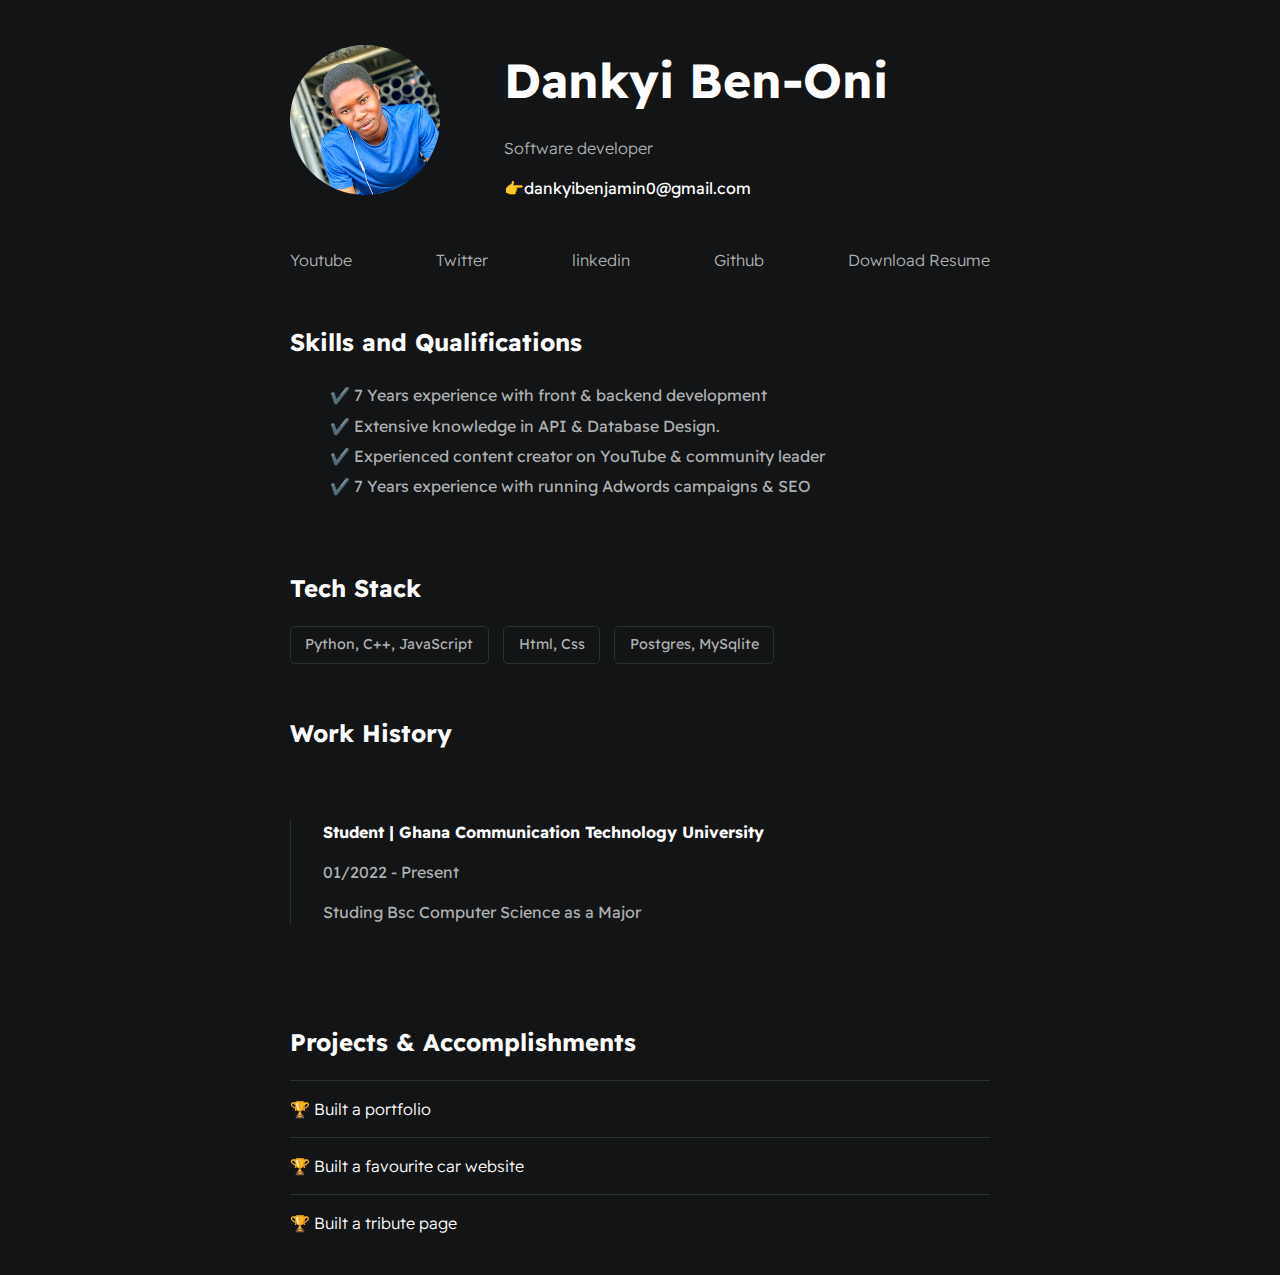
<file: index.html>
<!DOCTYPE html>
<html lang="en">
<head>
    <meta charset="UTF-8">
    <meta http-equiv="X-UA-Compatible" content="IE=edge">
    <meta name="viewport" content="width=device-width, initial-scale=1.0">
    <link rel="stylesheet" type="text/css" media="screen" href="styles/main.css">
    <title>Dankyi Ben-Oni</title>
</head>
<body>
    <div id="container--main">

        <section id="wrapper--hero" class="section--page">
            <img id="profile-pic" src="assets/images/IMG_0466.jpg" alt="" sizes="30pxn">
            <div>
                <h1 id="username">Dankyi Ben-Oni</h1>
                <p id="bio">Software developer</p>
                <p id="email">👉dankyibenjamin0@gmail.com</p>
            </div>

        </section>
        <section class="section--page">
            <div id="socials--list">
                <a href="#" target="_blank">Youtube</a>
                <a href="#" target="_blank">Twitter</a>
                <a href="#" target="_blank">linkedin</a>
                <a href="#" target="_blank">Github</a>
                <a href="assets/resume.docx" target="_blank">Download Resume</a>
            </div>

        </section>
        <section class="section--page">
            <h2>Skills and Qualifications</h2>
            <ul id="qualifications--list">
                <li>✔️ 7 Years experience with front & backend development</li>
                <li>✔️ Extensive knowledge in API & Database Design.</li>
                <li>✔️ Experienced content creator on YouTube & community leader </li>
                <li>✔️ 7 Years experience with running Adwords campaigns & SEO</li>
            </ul>

        </section>

        <section class="section--page">
            <h2>Tech Stack</h2>
            <div id="wrapper--techstack_items">
                <div class="card--techstack">
                    <span>Python, C++, JavaScript</span>
                </div>
                <div class="card--techstack">
                    <span> Html, Css</span>
                </div>
                <div class="card--techstack">
                    <span>Postgres, MySqlite </span>
                </div>
        </section>
        <section  id="work-history-wrapper" class="section--page">
            <h2>Work History</h2>
            <div class="line-break"></div>
            <div class="card--work-history">
                <strong>Student | Ghana Communication Technology University</strong>
                <p>01/2022 - Present</p>
                <p>
                    Studing Bsc Computer Science as a Major
                </p>
                <!-- Will add this when I start working -->
                <!-- <ul>

                </ul> -->

            </div>

        </section>
        <section class="section--page">
            <h2>Projects & Accomplishments</h2>
        
            <!-- <div class="card--project">
                <a href="project1.html"><span>🏆 </span>Built a Family Chat Secure Webapp with Django</a>
            </div> -->
        
            <div class="card--project">
                <a href="portfolio/index.html" target="_blank" ><span>🏆 </span>Built a portfolio</a>
            </div>
        
            <div class="card--project">
                <a href="parallax webiste/main.html" ><span>🏆 </span>Built a favourite car website</a>
            </div>
        
            <div class="card--project">
                <a href="tribute/home.html"><span>🏆 </span>Built a tribute page</a>
            </div>
        
        </section>



    </div>
    
</body>
</html>
</file>
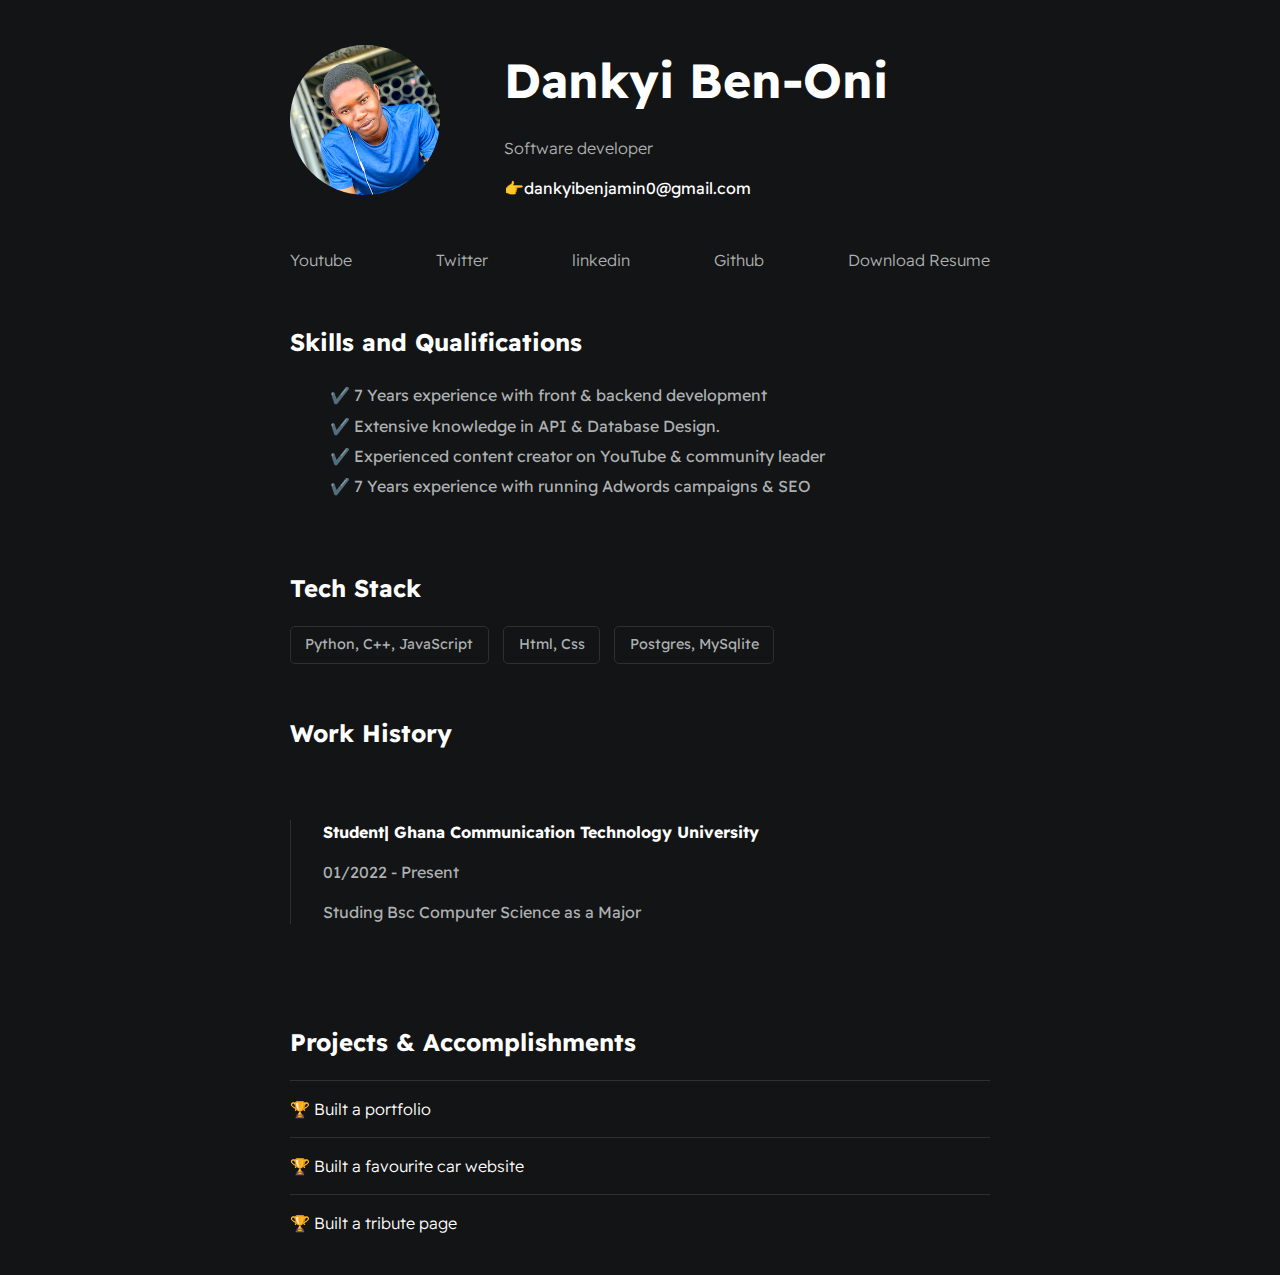
<file: main.html>
<!DOCTYPE html>
<html lang="en">
<head>
    <meta charset="UTF-8">
    <meta http-equiv="X-UA-Compatible" content="IE=edge">
    <meta name="viewport" content="width=device-width, initial-scale=1.0">
    <link rel="stylesheet" type="text/css" media="screen" href="styles/main.css">
    <title>Dankyi Ben-Oni</title>
</head>
<body>
    <div id="container--main">

        <section id="wrapper--hero" class="section--page">
            <img id="profile-pic" src="assets/images/IMG_0466.jpg" alt="" sizes="30pxn">
            <div>
                <h1 id="username">Dankyi Ben-Oni</h1>
                <p id="bio">Software developer</p>
                <p id="email">👉dankyibenjamin0@gmail.com</p>
            </div>

        </section>
        <section class="section--page">
            <div id="socials--list">
                <a href="#" target="_blank">Youtube</a>
                <a href="#" target="_blank">Twitter</a>
                <a href="#" target="_blank">linkedin</a>
                <a href="#" target="_blank">Github</a>
                <a href="assets/resume.docx" target="_blank">Download Resume</a>
            </div>

        </section>
        <section class="section--page">
            <h2>Skills and Qualifications</h2>
            <ul id="qualifications--list">
                <li>✔️ 7 Years experience with front & backend development</li>
                <li>✔️ Extensive knowledge in API & Database Design.</li>
                <li>✔️ Experienced content creator on YouTube & community leader </li>
                <li>✔️ 7 Years experience with running Adwords campaigns & SEO</li>
            </ul>

        </section>

        <section class="section--page">
            <h2>Tech Stack</h2>
            <div id="wrapper--techstack_items">
                <div class="card--techstack">
                    <span>Python, C++, JavaScript</span>
                </div>
                <div class="card--techstack">
                    <span> Html, Css</span>
                </div>
                <div class="card--techstack">
                    <span>Postgres, MySqlite </span>
                </div>
        </section>
        <section  id="work-history-wrapper" class="section--page">
            <h2>Work History</h2>
            <div class="line-break"></div>
            <div class="card--work-history">
                <strong>Student| Ghana Communication Technology University</strong>
                <p>01/2022 - Present</p>
                <p>
                    Studing Bsc Computer Science as a Major
                </p>
                <!-- Will add this when I start working -->
                <!-- <ul>

                </ul> -->

            </div>

        </section>
        <section class="section--page">
            <h2>Projects & Accomplishments</h2>
        
            <!-- <div class="card--project">
                <a href="project1.html"><span>🏆 </span>Built a Family Chat Secure Webapp with Django</a>
            </div> -->
        
            <div class="card--project">
                <a href="portfolio/main.html" target="_blank" ><span>🏆 </span>Built a portfolio</a>
            </div>
        
            <div class="card--project">
                <a href="parallax webiste/main.html" ><span>🏆 </span>Built a favourite car website</a>
            </div>
        
            <div class="card--project">
                <a href="tribute/home.html"><span>🏆 </span>Built a tribute page</a>
            </div>
        
        </section>



    </div>
    
</body>
</html>
</file>
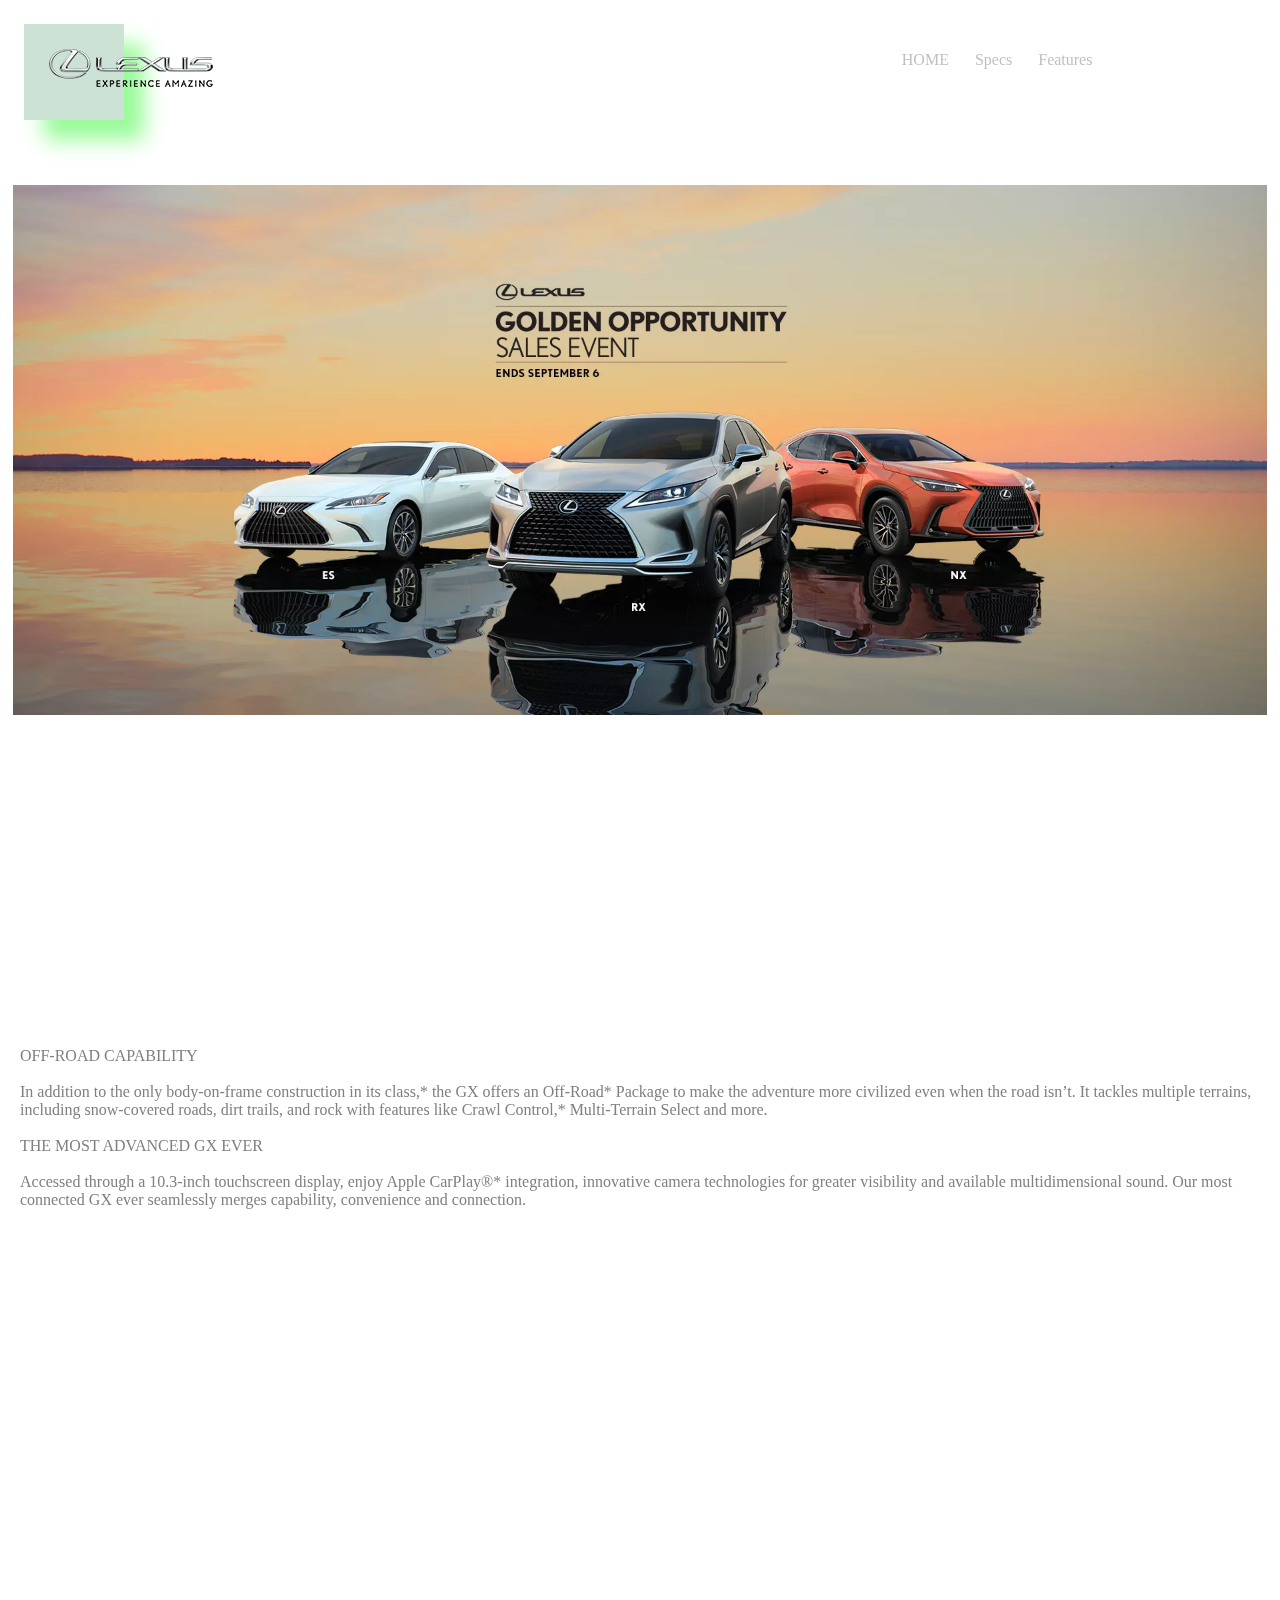
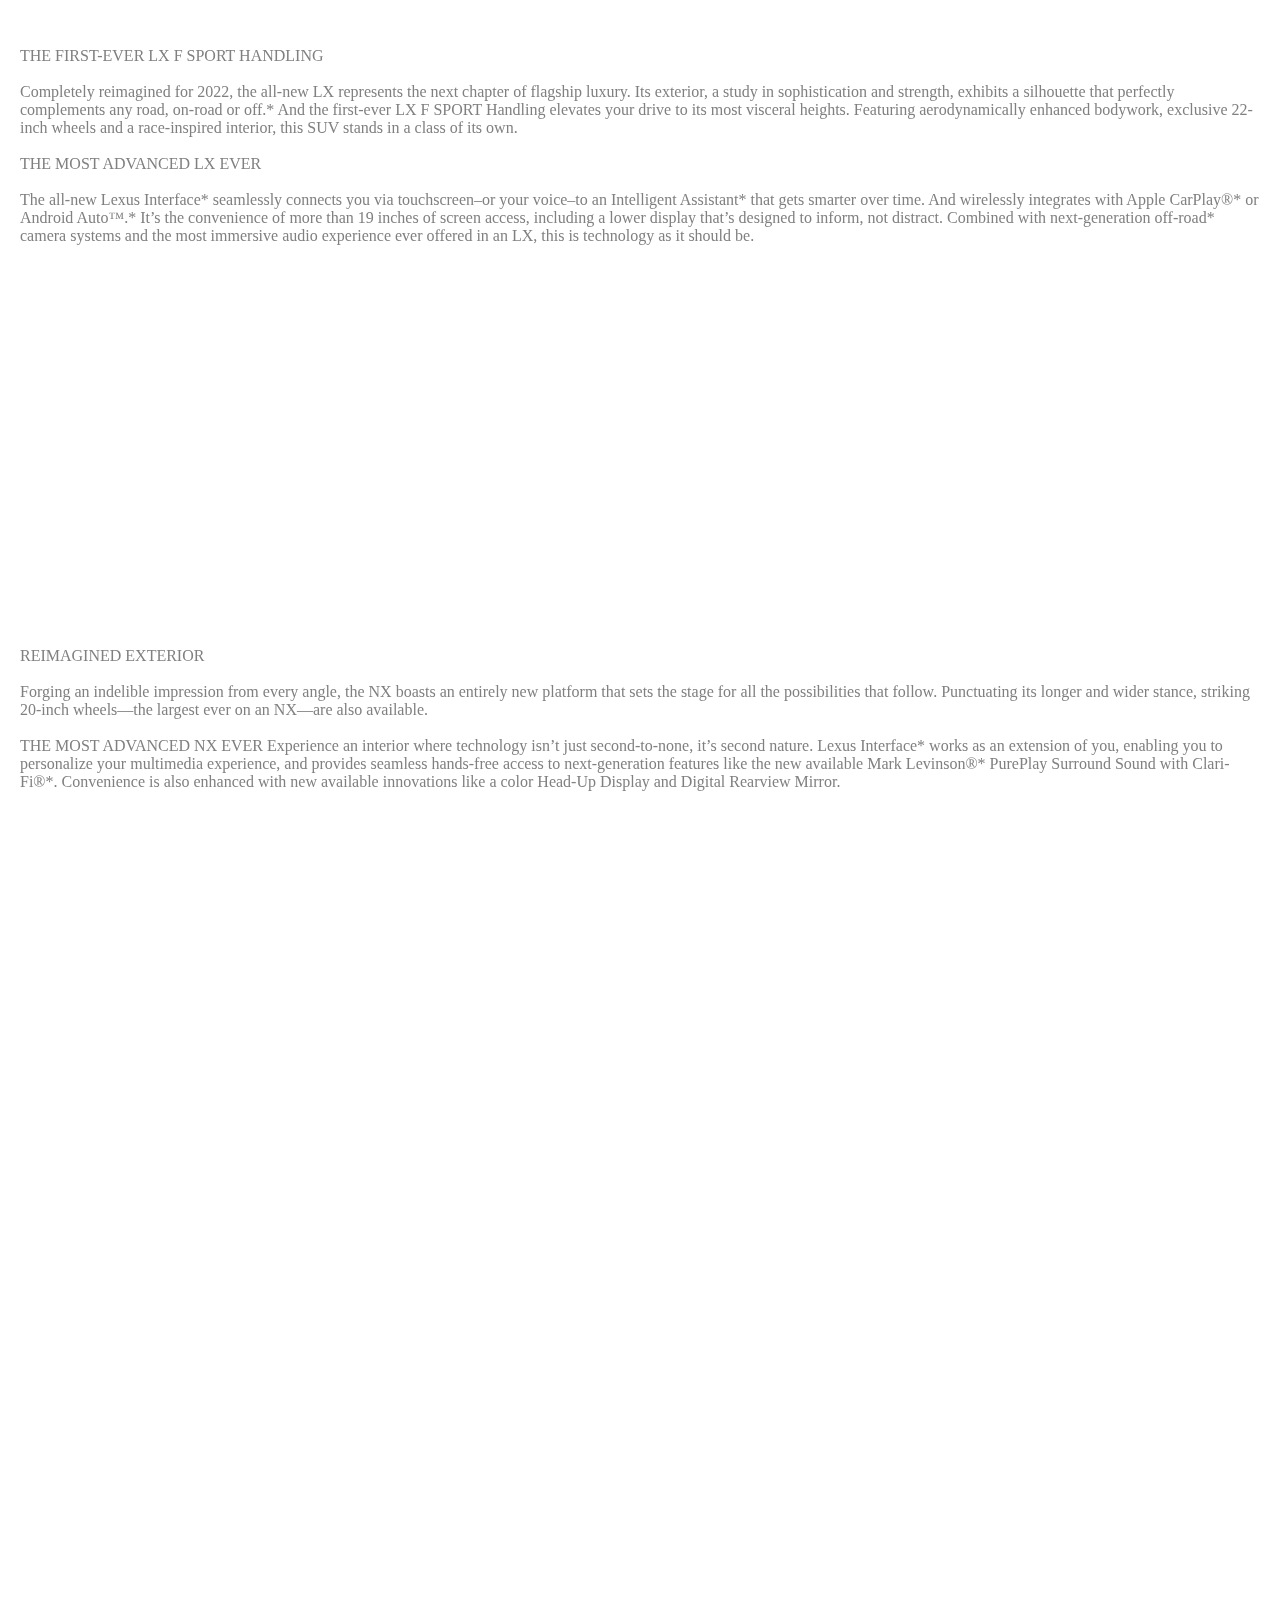
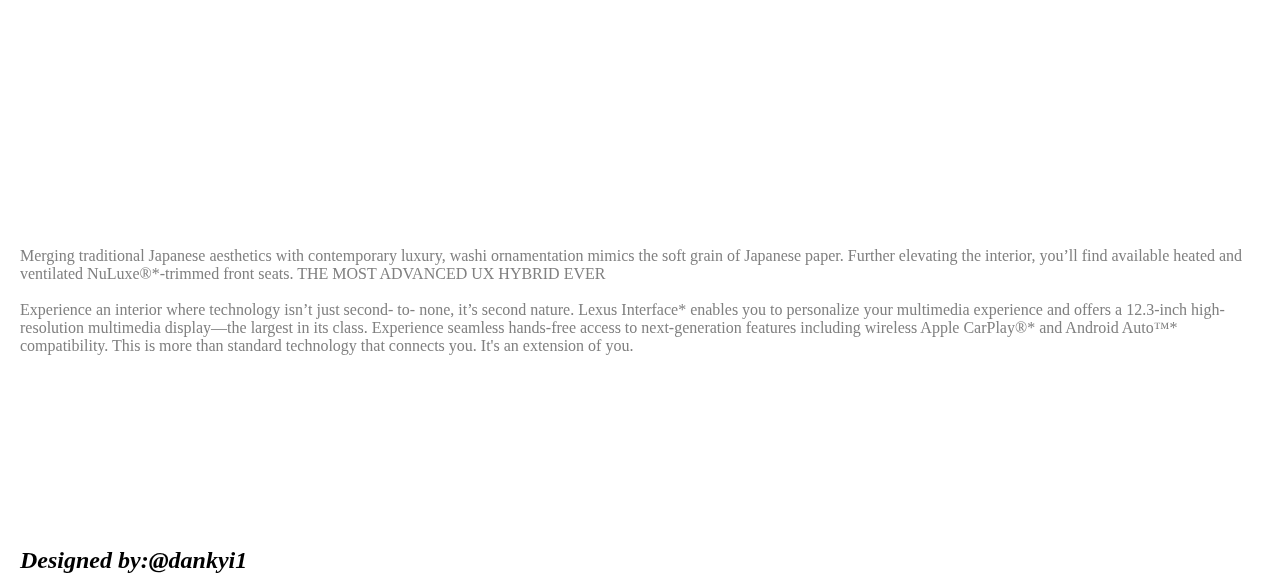
<file: parallax webiste/main.html>
<!DOCTYPE html>
<html lang="en">
<head>
    <meta charset="UTF-8">
    <meta http-equiv="X-UA-Compatible" content="IE=edge">
    <meta name="viewport" content="width=device-width, initial-scale=1.0">
    <link rel="stylesheet" href="main.css">
    <title>My Favourite car| LEXUS</title>
</head>
<body>
    <div class="navbar">
        <h1><img src="lexus.png" alt=""></h1>
       <a href="#" id="link1">HOME</a>
        <a href="#" id="link2">Specs</a>
        <a href="#" id="link3">Features</a>
    </div>
    <div class="firstpart">
    </div>
    <div class="secondpart">
        <div class="info">
            <p>
                OFF-ROAD CAPABILITY <br>

                <br> In addition to the only body-on-frame construction in its class,* the GX offers an Off-Road* Package to make the adventure more civilized even when the road isn’t. 
                It tackles multiple terrains, including snow-covered roads, dirt trails, and rock with features like Crawl Control,* 
                Multi-Terrain Select and more. <br>
                <br>THE MOST ADVANCED GX EVER <br>

               <br> Accessed through a 10.3-inch touchscreen display, enjoy Apple CarPlay®* integration, innovative camera technologies for greater visibility and available multidimensional sound. 
                Our most connected GX ever seamlessly merges capability, convenience and connection.
            </p>

        </div>
    </div>
    <div class="thirdpart">
        <div class="info">
            <p>
                THE FIRST-EVER LX F SPORT HANDLING <br>

            <br> Completely reimagined for 2022, the all-new LX represents the next chapter of 
            flagship luxury. Its exterior, a study in sophistication and strength, exhibits a silhouette that perfectly complements any road, on-road or off.* 
            And the first-ever LX F SPORT Handling elevates your drive to its most visceral heights. 
            Featuring aerodynamically enhanced bodywork, exclusive 22-inch wheels and a race-inspired interior, 
            this SUV stands in a class of its own.
            <br> 
            <br>THE MOST ADVANCED LX EVER <br>

            <br> The all-new Lexus Interface* seamlessly connects you via touchscreen–or 
            your voice–to an Intelligent Assistant* that gets smarter over time. And wirelessly integrates with Apple CarPlay®* or Android Auto™.* 
            It’s the convenience of more than 19 inches of screen access, including a lower display that’s designed to inform, not distract. 
            Combined with next-generation off-road* camera systems and the most 
            immersive audio experience ever offered in an LX, 
            this is technology as it should be.
            </p>

        </div>
    </div>
    <div class="fourthpart">
        <div class="info">
            <p>
                REIMAGINED EXTERIOR <br>

               <br> Forging an indelible impression from every angle, the NX boasts an entirely new platform that sets the stage for all the possibilities that follow. 
                Punctuating its longer and wider stance, striking 20-inch wheels—the largest ever on an NX—are also available. <br>
                <br>THE MOST ADVANCED NX EVER

                Experience an interior where technology isn’t just second-to-none, it’s second nature. 
                Lexus Interface* works as an extension of you, enabling you to personalize your multimedia experience, and provides seamless hands-free access to next-generation features like the new available Mark Levinson®* PurePlay Surround Sound with Clari-Fi®*. 
                Convenience is also enhanced with new available innovations like a color Head-Up Display and Digital Rearview Mirror.
            </p>

        </div>
    </div>
    <div class="fithpart">
    </div>
    <div class="fithpart">
        <div class="info">
            <p>Merging traditional Japanese aesthetics with contemporary luxury, washi ornamentation mimics the soft grain of Japanese paper. Further elevating the interior, you’ll find available heated and 
            ventilated NuLuxe®*-trimmed front seats.
            THE MOST ADVANCED UX HYBRID EVER <br>

        <br> Experience an interior where technology isn’t just second- to- none, it’s second nature. 
        Lexus Interface* enables you to personalize your multimedia experience and offers a 12.3-inch high-resolution multimedia display—the largest in its class. Experience seamless hands-free access to next-generation features including wireless Apple CarPlay®* and Android Auto™* compatibility. This is more than standard technology that connects you. 
        It's an extension of you.</p>
        <br>
        <br>
       
        <h2 class="remarks"> <a href="portfolio/main.html">Designed by:@dankyi1</a></h2>

        </div>
        
        
        
    </div>
    
    
    
</body>
</html>
</file>
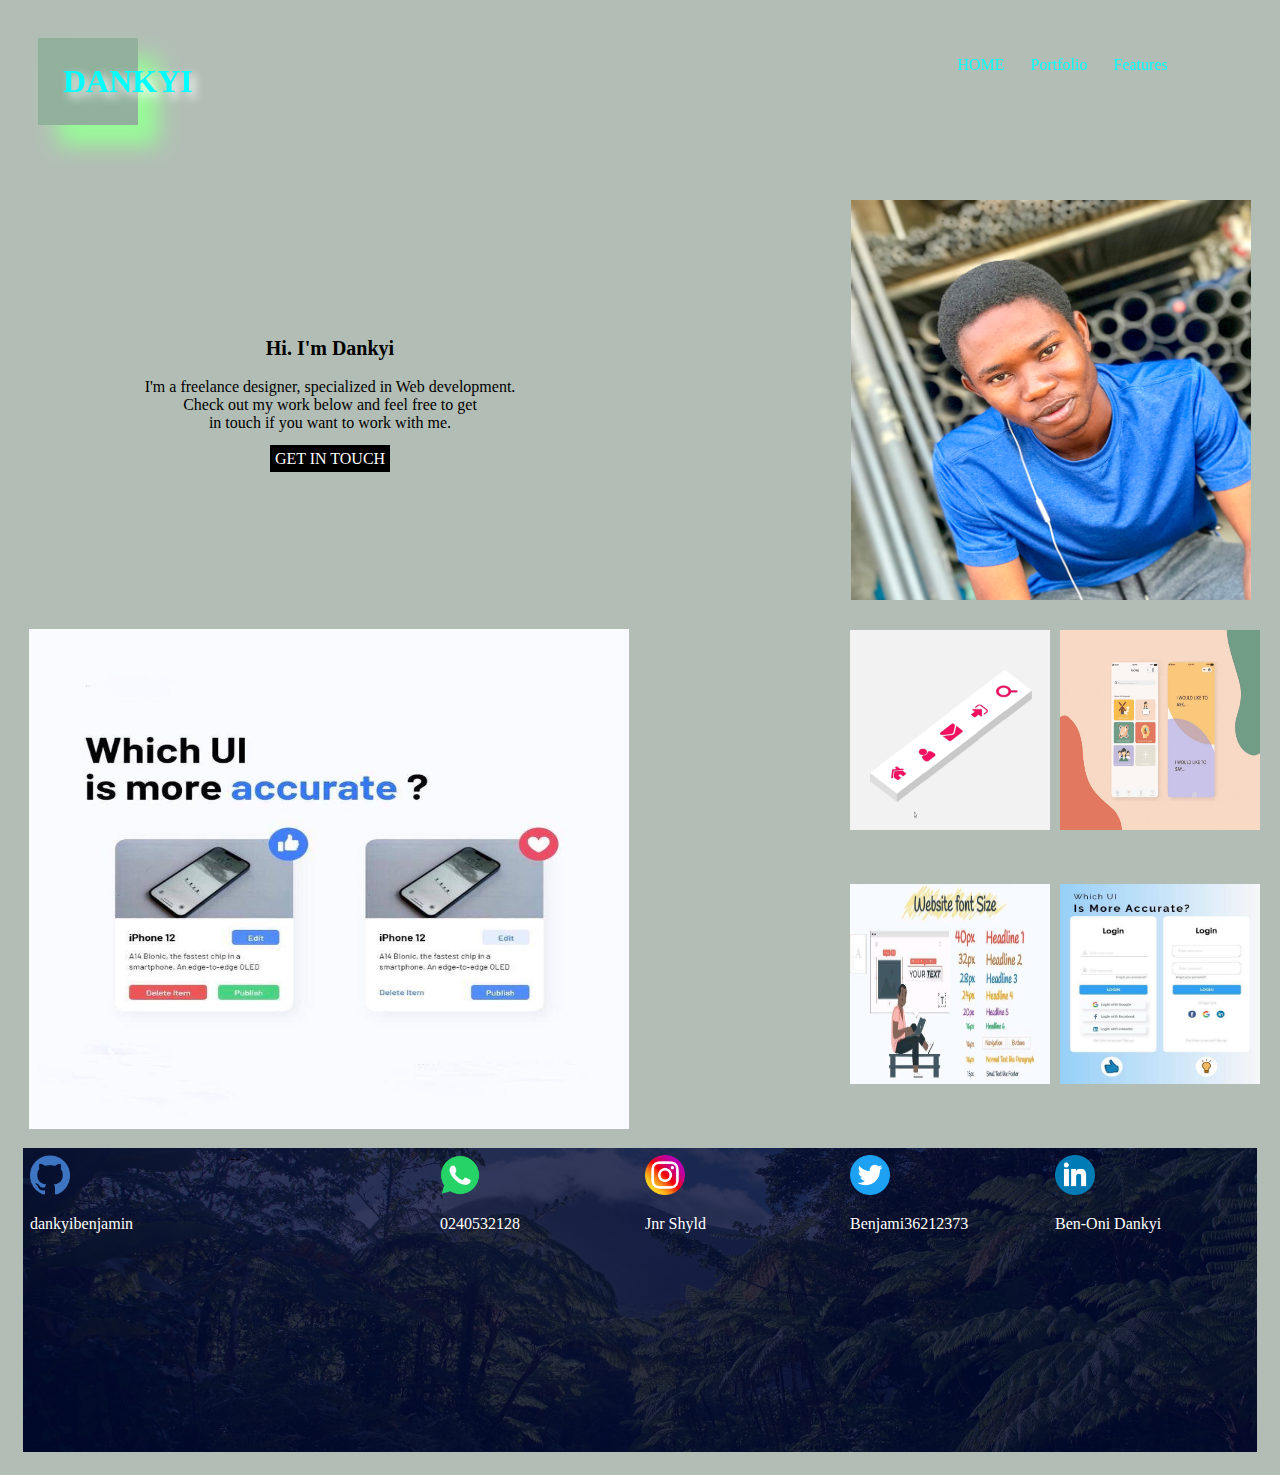
<file: portfolio/main.html>
<!DOCTYPE html>
<html lang="en">
<head>
    <meta charset="UTF-8">
    <meta http-equiv="X-UA-Compatible" content="IE=edge">
    <meta name="viewport" content="width=device-width, initial-scale=1.0">
    <link rel="stylesheet" href="main.css" type="text/css">
    <title>Document</title>
</head>
<body>
    <div class="navbar">
        <h1>DANKYI</h1>
       <a href="#" id="link1">HOME</a>
        <a href="#" id="link2">Portfolio</a>
        <a href="#" id="link3">Features</a>
    </div>
    <!-- navbar ends -->
    <div class="wrapper1">
        <div class="box1">
           <p>
            <b>Hi. I'm Dankyi</b> <br>
            <br>I'm a freelance designer, specialized in Web 
            development. <br>Check out my work below and feel free
            to get <br>in touch if you want to work with me. <br>

            <br><a href="#box5">GET IN TOUCH</a>
           </p>
        </div>
        <!-- box1 ends -->
        <div class="box2">
            <img src="ben.jpg" alt="">
        </div>
        <!-- box2 ends -->
    </div>
    <!-- wrapper1 ends -->
    <div class="wrapper2">
        <div class="box3">
            <img src="mainpic.jpeg" alt="">

        </div>
        <!-- div box3 end -->
        <div class="box4">
            <div class="sub">
                <img src="pic1.jpeg" alt="">
            </div>

            <div class="sub">
                <img src="pic2.jpeg" alt="">
            </div>

            <div class="sub">
                <img src="pic3.jpeg" alt="">
            </div>

            <div class="sub">
                <img src="pic4.jpeg" alt="">
            </div>
            <!-- box4 ends -->


        </div>
    </div>
    <!--wrapper2 ends -->
    <div class="wrapper3">
        <div class="box5" id="box5">
            <div class="github">
                <img src="github.png" alt="github">
                <p>dankyibenjamin</p>
            </div> -->
            <div class="whatsapp">
                <img src="whatsapp.png" alt="github">
                <p>0240532128</p>
            </div>
            <div class="instagram">
                <img src="instagram.png" alt="github">
                <p>Jnr Shyld</p>
            </div>
            <div class="twitter">
                <img src="twitter.png" alt="github">
                <p>Benjami36212373</p>
            </div>
            <div class="twitter">
                <img src="linkin.png" alt="github">
                <p>Ben-Oni Dankyi</p>
            </div>
        </div>
    </div>
    <!-- wrapper3 ends -->
    
</body>
</html>
</file>
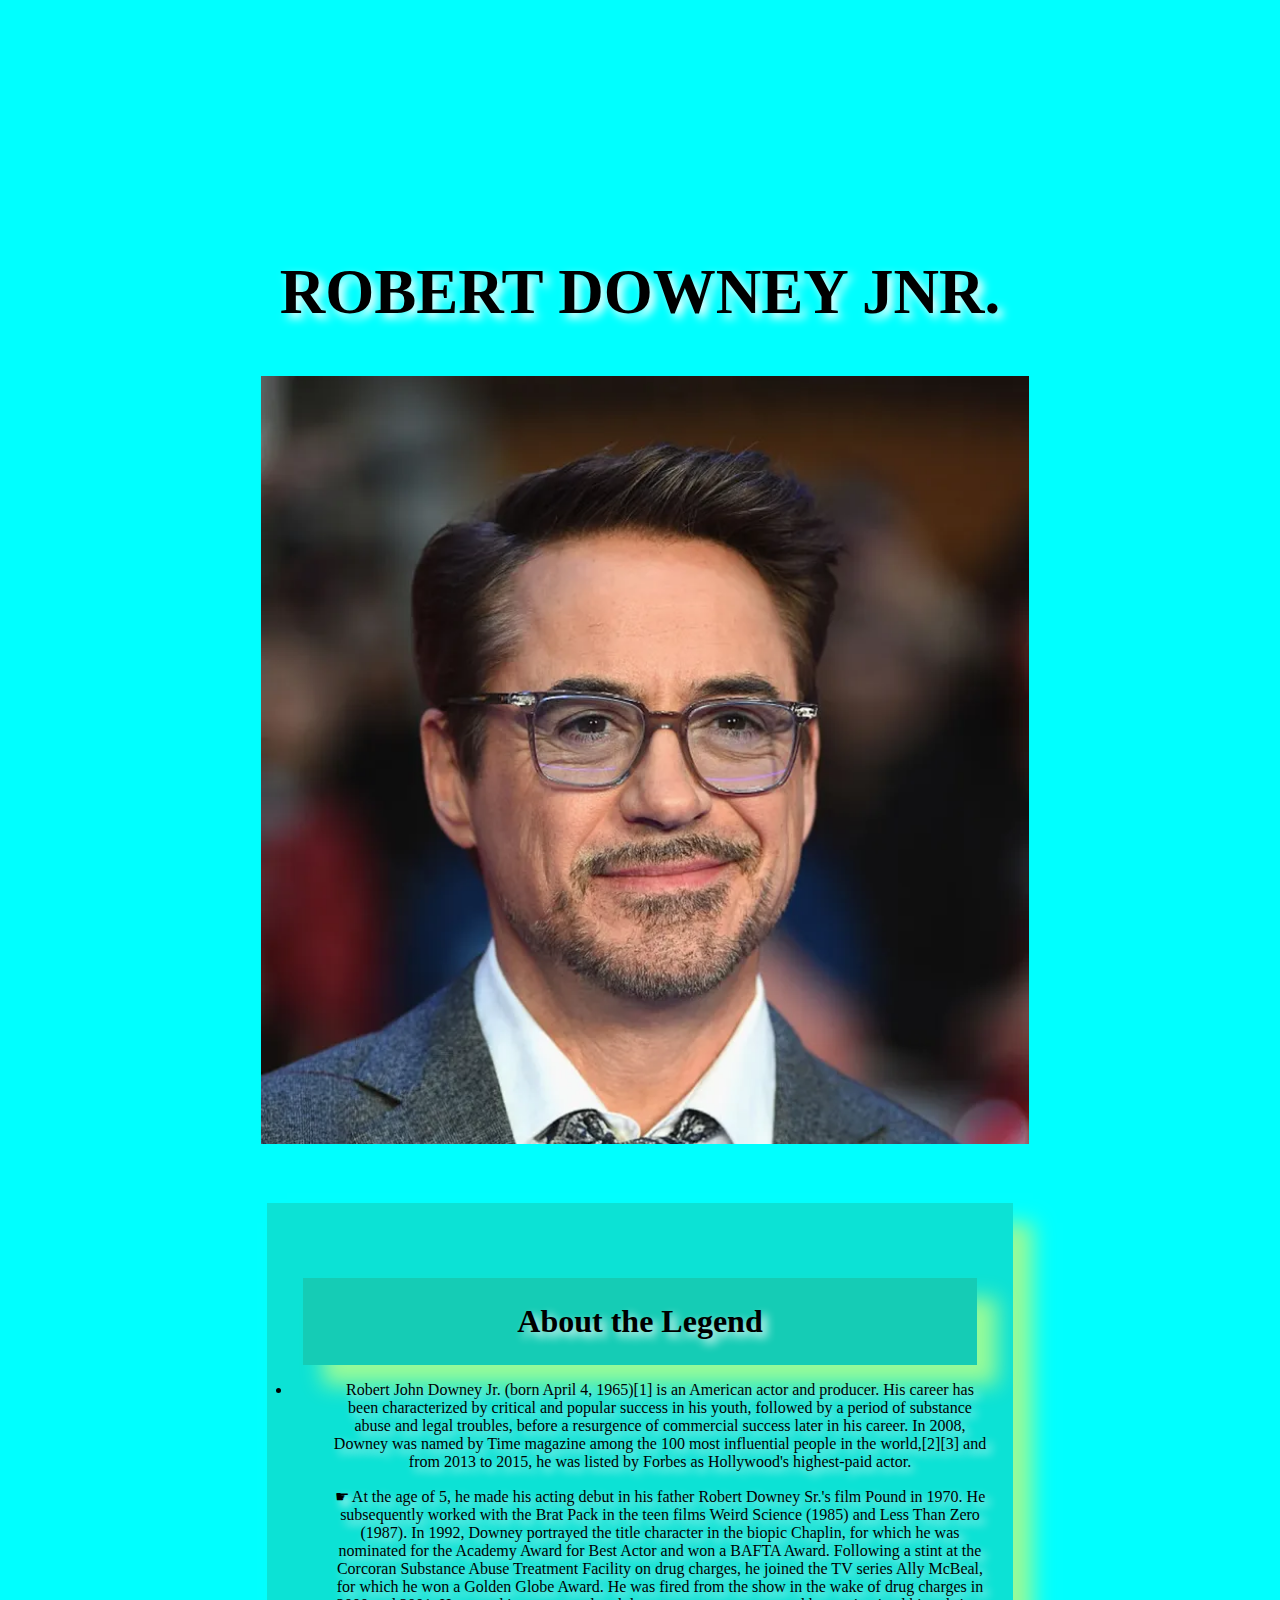
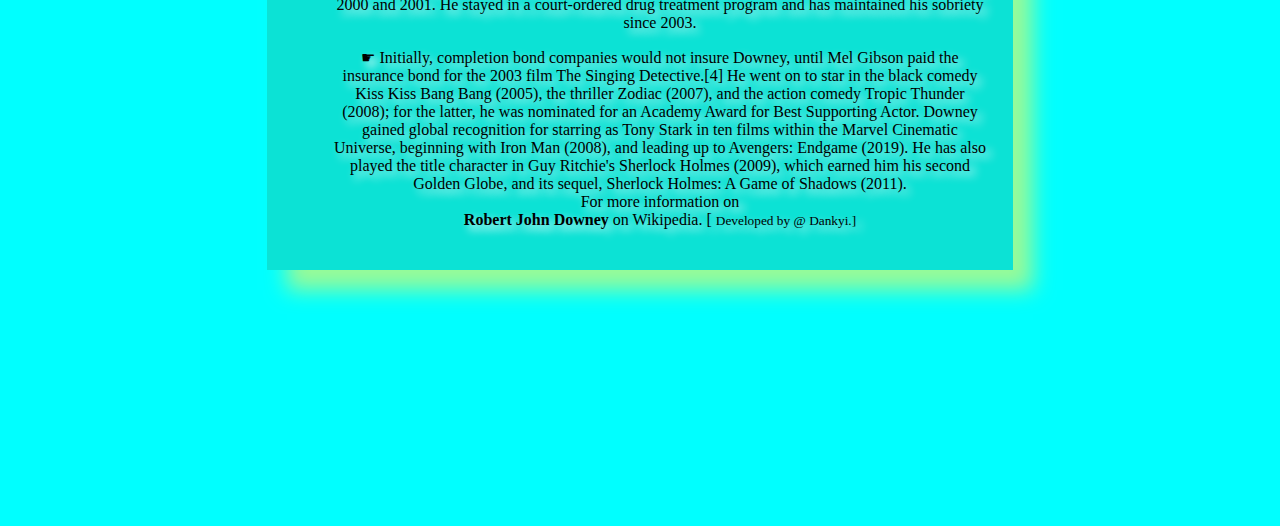
<file: tribute/home.html>
<!DOCTYPE html>
<html lang="en">
<head>
    <meta charset="UTF-8">
    <meta http-equiv="X-UA-Compatible" content="IE=edge">
    <meta name="viewport" content="width=device-width, initial-scale=1.0">
    <link rel="stylesheet" href="home.css" type="text/css">
    <title>Tribuite to Robert</title>
</head>
<body>
    <field class="title">
        <h1 id="title">
            ROBERT DOWNEY JNR.
        </h1>
    </field>
    <div class="images">
        <a href=""><img src="rb.webp" alt="Picture of ROBERT "></a>
    </div>
    <div class = "content">
        <p>
            <h1 id="title2">About the Legend</h1>
            <li>
                <ul>
                    Robert John Downey Jr. (born April 4, 1965)[1] is an American actor and producer. His career has been characterized by critical
                    and popular success in his youth, followed by a period of substance abuse and legal troubles, before a resurgence of commercial 
                    success later in his career. In 2008, Downey was named by Time magazine among the 100 most influential people in the world,[2][3] and from 2013 to 2015,
                    he was listed by Forbes as Hollywood's highest-paid actor.
                </ul>

                <ul>
                    ☛ At the age of 5, he made his acting debut in his father Robert Downey Sr.'s 
                    film Pound in 1970. He subsequently worked with the Brat Pack in the teen films Weird 
                    Science (1985) and Less Than Zero (1987). In 1992, Downey portrayed the title character in the biopic Chaplin, 
                    for which he was nominated for the Academy Award for 
                    Best Actor and won a BAFTA Award. Following a stint at the Corcoran Substance Abuse Treatment
                    Facility on drug charges, he joined the TV series Ally McBeal, for which he won a Golden Globe Award. He was fired from the show in
                    the wake of drug charges in 2000 and 2001. He stayed in 
                    a court-ordered drug treatment program
                    and has maintained his sobriety since 2003.
                </ul>
                <ul>
                    ☛ Initially, completion bond companies would not insure Downey, until Mel Gibson paid the insurance bond for the 2003 film 
                    The Singing Detective.[4] He went on to star in the black comedy Kiss Kiss Bang Bang (2005), the thriller Zodiac (2007), 
                    and the action comedy Tropic Thunder (2008); for the latter, he was nominated for an Academy Award for Best Supporting Actor. Downey gained global
                    recognition for starring as Tony Stark in ten films within the Marvel Cinematic Universe, 
                    beginning with Iron Man (2008), and leading up to Avengers: Endgame (2019). He has also played the title character in Guy Ritchie's
                    Sherlock Holmes (2009), which earned him his second Golden Globe, and its sequel, Sherlock Holmes: 
                    A Game of Shadows (2011). <br>
                    For more information on <br>
                    <a id="tribute-link" href="https://en.wikipedia.org/wiki/Robert_Downey_Jr.">
                        <b>Robert John Downey</b> on Wikipedia. [
                        <small>Developed by @<a id="tribute-link" href="https://en.wikipedia.org/wiki/Robert_Downey_Jr.">
                            Dankyi.]</a></a>
                </ul>
            </li>
        </p>
    </div>
    
    
</body>
</html>
</file>
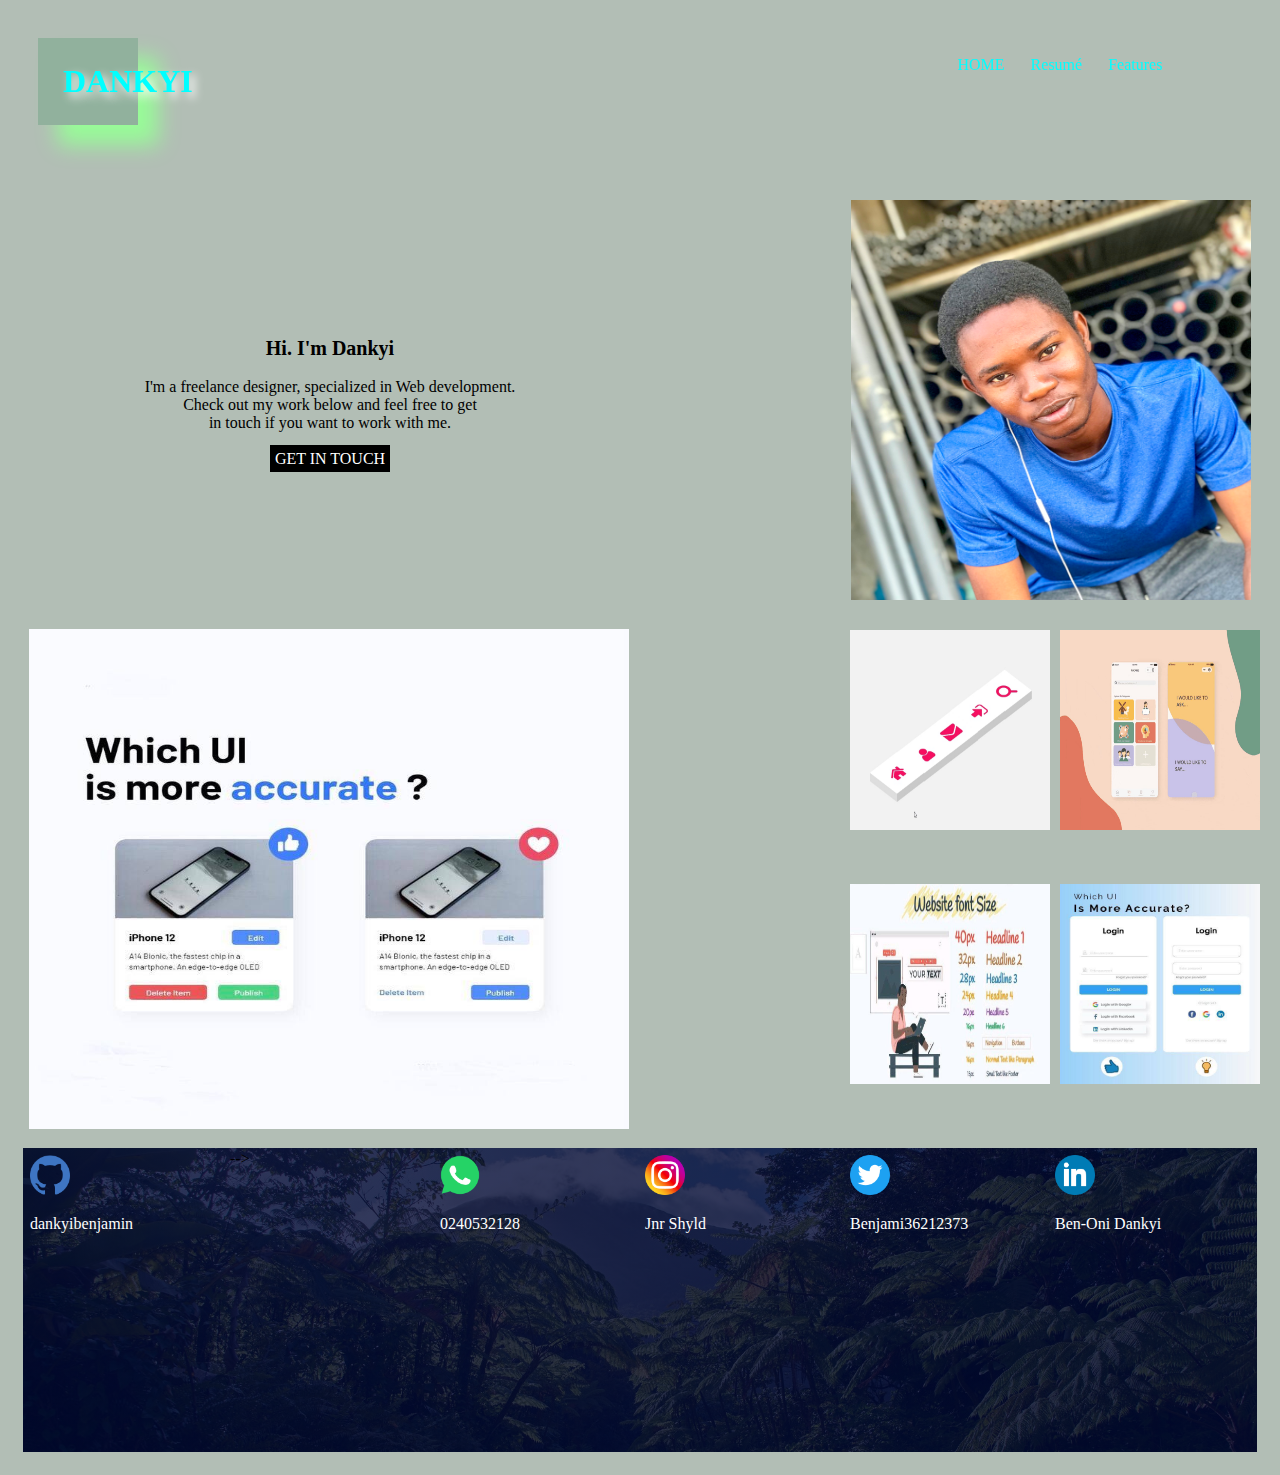
<file: parallax webiste/portfolio/main.html>
<!DOCTYPE html>
<html lang="en">
<head>
    <meta charset="UTF-8">
    <meta http-equiv="X-UA-Compatible" content="IE=edge">
    <meta name="viewport" content="width=device-width, initial-scale=1.0">
    <link rel="stylesheet" href="main.css" type="text/css">
    <title>Document</title>
</head>
<body>
    <div class="navbar">
        <h1>DANKYI</h1>
       <a href="#" id="link1">HOME</a>
        <a href="#" id="link2">Resumé</a>
        <a href="#" id="link3">Features</a>
    </div>
    <!-- navbar ends -->
    <div class="wrapper1">
        <div class="box1">
           <p>
            <b>Hi. I'm Dankyi</b> <br>
            <br>I'm a freelance designer, specialized in Web 
            development. <br>Check out my work below and feel free
            to get <br>in touch if you want to work with me. <br>

            <br><a href="#box5">GET IN TOUCH</a>
           </p>
        </div>
        <!-- box1 ends -->
        <div class="box2">
            <img src="ben.jpg" alt="">
        </div>
        <!-- box2 ends -->
    </div>
    <!-- wrapper1 ends -->
    <div class="wrapper2">
        <div class="box3">
            <img src="mainpic.jpeg" alt="">

        </div>
        <!-- div box3 end -->
        <div class="box4">
            <div class="sub">
                <img src="pic1.jpeg" alt="">
            </div>

            <div class="sub">
                <img src="pic2.jpeg" alt="">
            </div>

            <div class="sub">
                <img src="pic3.jpeg" alt="">
            </div>

            <div class="sub">
                <img src="pic4.jpeg" alt="">
            </div>
            <!-- box4 ends -->


        </div>
    </div>
    <!--wrapper2 ends -->
    <div class="wrapper3">
        <div class="box5" id="box5">
            <div class="github">
                <img src="github.png" alt="github">
                <p>dankyibenjamin</p>
            </div> -->
            <div class="whatsapp">
                <img src="whatsapp.png" alt="github">
                <p>0240532128</p>
            </div>
            <div class="instagram">
                <img src="instagram.png" alt="github">
                <p>Jnr Shyld</p>
            </div>
            <div class="twitter">
                <img src="twitter.png" alt="github">
                <p>Benjami36212373</p>
            </div>
            <div class="twitter">
                <img src="linkin.png" alt="github">
                <p>Ben-Oni Dankyi</p>
            </div>
        </div>
    </div>
    <!-- wrapper3 ends -->
    
</body>
</html>
</file>
<file: styles/main.css>
@import url('https://fonts.googleapis.com/css2?family=Readex+Pro:wght@300;400;500;600;700&display=swap');

:root{
    --mainTextColor-light:#000;
    --secondaryTextColor-dark:rgb(51 51 51);
    --mainLinkColor-dark:#0da2b8;
    --mainBorderColor-light:rgb(218, 218, 218);
    --mainBgColor-light:rgb(249, 250,251);
    --mainTextColor-light:#fff;

     --mainTextColor-light:#000;
    --secondaryTextColor-light:rgb(51 51 51);
    --mainLinkColor-light:#0da2b8;
    --mainBorderColor-light:rgb(218, 218, 218);
    --mainBgColor-light:rgb(249, 250,251);

    --mainTextColor-dark:#fff;
    --secondaryTextColor-dark:#adb0b1;
    --mainLinkColor-dark:rgb(30, 190,214);
    --mainBorderColor-dark:#2b3031;
    --mainBgColor-dark:#131415;

    --mainTextColor:var(--mainTextColor-dark);
    --secondaryTextColor:var(--secondaryTextColor-dark);
    --mainLinkColor:var(--mainLinkColor-dark);
    --mainBorderColor:var(--mainBorderColor-dark);
    --mainBgColor:var(--mainBgColor-dark);
}

*{
    font-family: "Readex Pro";
    line-height: 1.5em;
    box-sizing: border-box;
    color: var(--mainTextColor);

}

body{
    background-color: var(--mainBgColor);
}
p, span, li{
    color: var(--secondaryTextColor);
    font-size: 1em;
    
}
a{
    text-decoration: none;
    color: var(--mainLinkColor-light);
    font-size: 500;
}
li{
    line-height: 1.9em;

}
#container--main{
    max-width: 700px;
    margin: 0 auto;

}
.section--page{
    padding-top: 1em;
    padding-bottom: 1em;

}
#wrapper--hero{
    display: flex;
    align-items: center;
    gap: 4em;

}
#username{
    font-size: 3em;
    line-height: 1em;
}
#bio, a{
    font-weight: 300;
}
#profile-pic{
    border-radius: 50%;
    width: 150px;
    height: 150px;
    object-fit: cover;
}
#email{
    color: var(--mainTextColor);
}
#socials--list{
    display: flex;
    justify-content: space-between;
    column-gap: 1em;
    flex-wrap: wrap;
}
#socials--list a{
    font-size: 0,.9em;
    color: var(--secondaryTextColor);
}
#socials--list a:hover{
    color: var(--mainLinkColor-light);
    transition: 0.3s;

}
#qualifications--list{
    list-style: none;
}
#wrapper--techstack_items{
    display: flex;
    flex-wrap: wrap;
    gap: 1em;
    font-size: 0.9em;

}
.card--techstack{
    border: 1px solid var(--mainBorderColor);
    padding: 0.5em 1em;
    border-radius: 5px;
}
.card--work-history{
    border-left: 1px solid var(--mainBorderColor);
    margin-top:3em ;
    margin-bottom: 3em;
    padding-left: 2em;
}
.line-break{
    background-color: var(--mainBgColor);
    height: 1px;
}
.card--project{
    padding-top: 1em;
    padding-bottom: 1em;
    border-top:1px solid var(--mainBorderColor) ;

}
.card--project a{
    color: var(--mainTextColor);
    transition: 0.3s;

}
.card--project a:hover{
    color: var(--mainLinkColor);
}
/* use media queries to set responsiveness */
 @media(max-width:600px) {
    #wrapper--hero{
        flex-direction: column;
        gap: 1em;
    } 
    #profile-pic{
        border:1px solid;
        width: 300px;
        height: 300px;
    }

    .section--page{
        padding-top: 1em;
        padding-bottom: 1em;

    }
    .card--work-history{
        border-left: none;
        padding-left: 0;
    }

    
}
</file>
<file: parallax webiste/main.css>
body{
    background-color: white;
    width: auto;
    /* margin: 5px; */
    padding: 5px;
}


p{
    color:gray;
    align-self: start;
}
div{
    /* border: 1px solid; */
    background-size: contain;
    background-repeat: no-repeat;
    background-position: center;
}

.navbar{
    height: 150px;
    position: sticky;
    top: 0px;
    /* background-color: black; */

}
.navbar h1{
    margin: 10px;
    color:silver;
    text-shadow: 5px 5px 10px white;
    background-color: rgb(46, 139, 87, 0.25);
    box-shadow: 20px 20px 20px #98FB98;
    font-family: Georgia;
    padding: 25px 25px;
    margin: 11px;
    /* margin-top: 50px; */
    width: 50px;




}

.navbar a{
    /* border: 1px solid; */
    position:relative;
    left: 70%;
    bottom: 80px;
    /* bottom: .5px; */
    padding: 1px;
    margin: 10px;
    text-decoration: none;
    color:silver;
}

a:hover{
    text-decoration: overline;
}

.firstpart{
    /* width: 80%; */
    height: 600px;
    background-image: url(ev1.webp);
    background-attachment: fixed;
    
}

.secondpart{
    /* width: 80%; */
    height: 600px;
    background-image: url(lx.jpg);
    background-repeat: no-repeat;
    background-position: center;
    background-attachment: fixed;
    
}
.thirdpart{
    /* width: 100%; */
    height: 600px;
    background-image: url(large-1.jpg);
    background-repeat: no-repeat;
    background-position: center;
    background-attachment: fixed;
    
}
.fourthpart{
    /* width: 100%; */
    height: 600px;
    background-image: url(nx.jpg);
    background-repeat: no-repeat;
    background-position: center;
    background-attachment: fixed;

   
}
.fithpart{
    /* width: 100%; */
    height: 600px;
    background-image: url(ux.jpg);
    background-repeat: no-repeat;
    background-position: center;
    background-attachment: fixed;

}
.info{
    border: 2px solid transparent;
    /* background-color: black; */
    padding: 5px;
    /* width: auto; */
    height: 30%;
    position: relative;
    top: 250px;


}
.remarks {
    position: relative;
    font-style: italic;
    color: black;
    
    /* color: beige; */
    top: 5em;
    left: 0em;

}
.remarks a{
    text-decoration: none;
    color: black;
    
}


@media (max-width:600px) {
    body{
        background-color: white;
        width: auto;
        /* margin: 5px; */
        padding: 5px;
    }
    
    p{
        color:gray;
        align-self: start;
    }
    
    .navbar{
        height: 150px;
        width: 100%;
        position: sticky;
        top: 0px;
        /* background-color: black; */
    
    }
    .navbar h1{
        margin: 5px;
        color:silver;
        text-shadow: 5px 5px 10px white;
        background-color: rgb(46, 139, 87, 0.25);
        box-shadow: 20px 20px 20px #98FB98;
        font-family: Georgia;
        padding: 12.5px 12.5px;
        margin: 5.5px;
        /* margin-top: 50px; */
        width: 25px;
    
    
    
    
    }
    
    .navbar a{
        /* border: 1px solid; */
        position:relative;
        left: 58%;
        bottom: 80px;
        /* bottom: .5px; */
        padding: 1px;
        margin: 10px;
        text-decoration: none;
        color:silver;
    }
    
    a:hover{
        text-decoration: overline;
    }
    div{
        /* border: 1px solid; */
        background-size: contain;
        background-repeat: no-repeat;
        background-position: center;
    }
    
    .firstpart{
        /* width: 70%; */
        height: 600px;
        background-image: url(ev1.webp);
        background-attachment:scroll;
        
    }
    
    
    .secondpart{
        /* width: 70%; */
        height: 600px;
        background-image: url(lx.jpg);
        background-repeat: no-repeat;
        background-position: center;
        background-attachment: scroll;
        
    }
    
    .thirdpart{
        /* width: 70%; */
        height: 600px;
        background-image: url(large-1.jpg);
        background-repeat: no-repeat;
        background-position: center;
        background-attachment: scroll;
        
    }
   
    .fourthpart{
        /* width: 70%; */
        height: 600px;
        background-image: url(nx.jpg);
        background-repeat: no-repeat;
        background-position: center;
        background-attachment: scroll;
    
       
    }
    
    .fithpart{
        /* width: 70%; */
        height: 600px;
        background-image: url(ux.jpg);
        background-repeat: no-repeat;
        background-position: center; 
         background-attachment: scroll;
    
    }
    
    .info{
        border: 2px solid transparent;
        /* background-color: black; */
        padding: 5px;
        /* width: auto; */
        height: 30%;
        position: relative;
        top: 250px;
    
    
    }
    .remarks {
        position: relative;
        font-style: italic;
        color: black;
        
        /* color: beige; */
        top: 5em;
        left: 0em;
    
    }
    .remarks a{
        text-decoration: none;
        color: black;
        
    }

}
</file>
<file: portfolio/main.css>
body{
    background-color:rgb(178, 190, 181);
    padding: 10px;
    margin: 5px;
}


.navbar{
    /* border: 1px solid; */
    /* background-color: cyan; */
    
    margin: 10px;
    height: 150px;
    position: sticky;
    top: 0px;

}
.navbar h1{
    margin: 10px;
    color: aqua;
    text-shadow: 5px 5px 10px white;
    background-color: rgb(46, 139, 87, 0.25);
    box-shadow: 20px 20px 20px #98FB98;
    font-family: Georgia;
    padding: 25px 25px;
    margin: 11px;
    /* margin-top: 50px; */
    width: 50px;




}

.navbar a{
    /* border: 1px solid; */
    position:relative;
    left: 75%;
    bottom: 80px;
    /* bottom: .5px; */
    padding: 1px;
    margin: 10px;
    text-decoration: none;
    color: aqua;
}

a:hover{
    text-decoration: overline;
}
div{
    /* border: 1px solid red; */
    width: auto;
    height: auto;
    padding: 2px;
    margin: 3px;
}
.wrapper1{
    display: grid;
    grid-template-columns: 1fr 1fr;
}
.box1{
    display: grid;
    grid-gap: 4em;
    grid-column: 1/2;
    align-items: center;
}
.box1 p{
    text-align: center;
}
.box1 b{
    font-size: 20px;
    
}
.box1 a{
    text-decoration: none;
    color: white;
    padding:5px;
    background-color: black;

}
a:hover{
    text-decoration: overline;
    background-color: blue;
}
/* use the justify to align div boxes */
.box2{
    justify-self: end;
}
.box2 img{
    
    height: 400px;
    width: 400px;
    margin: 4px;
   
}
.wrapper2{
    display: grid;
    grid-template-columns: 1fr 1fr;
    width: 100%;
}
.box3{
    display: grid;
    grid-gap: 4em;
    grid-column: 1/2;
    align-items: center;
}
.box3 img{
    height: 500px;
    width: 600px;
    margin: 4px;

}
.box4{
    /* set the position of a grid box with justify */

    justify-self: end;
    display: grid;
    grid-template-columns: 1fr 1fr;
}
.sub img{
    height: 200px;
    width: 200px;
    /* margin: 4px; */

}
.box5{
    height: 300px;
    background-image: linear-gradient(rgba(0,8,51,0.8),rgba(0,8,51,0.8)), url(background.jpg);
    background-position: center;
    background-size: cover;
    display: grid;
    grid-template-columns: 1fr 1fr 1fr 1fr 1fr 1fr;
}
.box5 img {
    height: 40px;
    /* border: 1px solid white; */
    border-radius: 5%;
    
}
.box5 p{
    color: white;
    font-family: 'Times New Roman', Times, serif;
}


@media(max-width:600px) {
    body{
        background-color:rgb(178, 190, 181);
        padding: 5px;
        margin: 2.5px;
    }
    
    
    .navbar{
        /* border: 1px solid;  */
        /* background-color: cyan; */
        
        margin: 5px;
        height: 75px;
        position: sticky;
        top: 0px;
    
    }
    .navbar h1{
        margin: 5px;
        color: aqua;
        text-shadow: 2.5px 2.5px 5px white;
        background-color: rgb(46, 139, 87, 0.25);
        box-shadow: 10px 10px 10px #98FB98;
        font-family: Georgia;
        padding: 12.5px 12.5px;
        margin: 5.5px;
        /* margin-top: 50px; */
        width: 25px;
    
    
    
    
    }
    
    .navbar a{
        /* border: 1px solid; */
        position:relative;
        left: 75%;
        bottom: 40px;
        /* bottom: .5px; */
        padding: 1px;
        margin: 5px;
        text-decoration: none;
        color: aqua;
    }
    
    a:hover{
        text-decoration: overline;
    }
    div{
        /* border: 1px solid red; */
        width: auto;
        height: auto;
        padding: 1px;
        margin: 1.5px;
    }
    .wrapper1{
        display: grid;
        grid-template-columns: 1fr 1fr;
    }
    .box1{
        display: grid;
        grid-gap: 2em;
        grid-column: 1/2;
        align-items: center;
    }
    .box1 p{
        text-align: center;
    }
    .box1 b{
        font-size: 20px;
        
    }
    .box1 a{
        text-decoration: none;
        color: white;
        padding:5px;
        background-color: black;
    
    }
    a:hover{
        text-decoration: overline;
        background-color: blue;
    }
    /* use the justify to align div boxes */
    .box2{
        /* border: 1px solid; */
        position: absolute;
        right: -20px;
        justify-self: end;
    }
    .box2 img{
        
        height: 200px;
        width: 200px;
        margin: 2px;
       
    }
    .wrapper2{
        display: grid;
        grid-template-columns: 1fr 1fr;
        width: 100%;
        height: 250px;
    }
    .box3{
        display: grid;
        grid-gap: 2em;
        grid-column: 1/2;
        align-items: center;
    }
    .box3 img{
        height: 220px;
        width: 200px;
        margin: 2px;
    
    }
    .box4{
        /* set the position of a grid box with justify */
        position: absolute;
        right: -20px;
        justify-self: end;
        justify-self: end;
        display: grid;
        grid-template-columns: 1fr 1fr;
    }
    .sub img{
        height: 100px;
        width: 100px;
        /* margin: 4px; */
    
    }
    .wrapper3{
        width: 125%;
    }
    .box5{
        width: 90%;
        height: 500px;
        background-image: linear-gradient(rgba(0,8,51,0.8),rgba(0,8,51,0.8)), url(background.jpg);
        background-position: center;
        background-size: cover;
        display: grid;
        grid-template-columns: 1fr  ;
    }
    .box5 img {
        height: 40px;
        display: inline;
        /* border: 1px solid white; */
        border-radius: 5%;
        
    }
    .contact p{
        display: inline;
        text-align: left;

    }
    .contact{
    
        height: 70px;
        margin-left: 5px;
        

    }
    .box5 p{
        color: white;
        font-family: 'Times New Roman', Times, serif;
    }
}


/* for devices with 4inches of screen */
@media(max-width:400px) {
    body{
        background-color:rgb(178, 190, 181);
        padding: 5px;
        margin: 2.5px;
    }
    
    
    .navbar{
        /* border: 1px solid;  */
        /* background-color: cyan; */
        
        margin: 5px;
        height: 75px;
        position: sticky;
        top: 0px;
    
    }
    .navbar h1{
        margin: 5px;
        color: aqua;
        text-shadow: 2.5px 2.5px 5px white;
        background-color: rgb(46, 139, 87, 0.25);
        box-shadow: 10px 10px 10px #98FB98;
        font-family: Georgia;
        padding: 12.5px 12.5px;
        margin: 5.5px;
        /* margin-top: 50px; */
        width: 25px;
    
    
    
    
    }
    
    .navbar a{
        /* border: 1px solid; */
        position:relative;
        left: 75%;
        bottom: 40px;
        /* bottom: .5px; */
        padding: 1px;
        margin: 5px;
        text-decoration: none;
        color: aqua;
    }
    
    a:hover{
        text-decoration: overline;
    }
    div{
        /* border: 1px solid red; */
        width: auto;
        height: auto;
        padding: 1px;
        margin: 1.5px;
    }
    .wrapper1{
        display: grid;
        grid-template-columns: 1fr 1fr;
    }
    .box1{
        display: grid;
        grid-gap: 2em;
        grid-column: 1/2;
        align-items: center;
    }
    .box1 p{
        text-align: center;
    }
    .box1 b{
        font-size: 20px;
        
    }
    .box1 a{
        text-decoration: none;
        color: white;
        padding:5px;
        background-color: black;
    
    }
    a:hover{
        text-decoration: overline;
        background-color: blue;
    }
    /* use the justify to align div boxes */
    .box2{
        /* border: 1px solid; */
        position: absolute;
        right: -60px;
        justify-self: end;
    }
    .box2 img{
        
        height: 200px;
        width: 200px;
        margin: 2px;
       
    }
    .wrapper2{
        display: grid;
        grid-template-columns: 1fr 1fr;
        width: 100%;
        height: 250px;
    }
    .box3{
        display: grid;
        grid-gap: 2em;
        grid-column: 1/2;
        align-items: center;
    }
    .box3 img{
        height: 220px;
        width: 160px;
        margin: 2px;
    
    }
    .box4{
        /* set the position of a grid box with justify */
        position: absolute;
        right: -60px;
        justify-self: end;
        justify-self: end;
        display: grid;
        grid-template-columns: 1fr 1fr;
    }
    .sub img{
        height: 100px;
        width: 100px;
        /* margin: 4px; */
    
    }
    .wrapper3{
        width: 125%;
    }
    .box5{
        width: 90%;
        height: 500px;
        background-image: linear-gradient(rgba(0,8,51,0.8),rgba(0,8,51,0.8)), url(background.jpg);
        background-position: center;
        background-size: cover;
        display: grid;
        grid-template-columns: 1fr  ;
    }
    .box5 img {
        height: 40px;
        display: inline;
        /* border: 1px solid white; */
        border-radius: 5%;
        
    }
    .contact p{
        display: inline;
        text-align: left;

    }
    .contact{
    
        height: 70px;
        margin-left: 5px;
        

    }
    .box5 p{
        color: white;
        font-family: 'Times New Roman', Times, serif;
    }
}
</file>
<file: tribute/home.css>
body{
    background-color: aqua;
    margin: 20%;
}
#title{
    text-align: center;
    position: sticky;
    top: 0px;
    text-shadow: 5px 5px 10px white;
    font-size: 7vh;
}
.title{
    position: sticky;
    top: 0;
}
#title2{
    text-align: center;
    text-shadow: 5px 5px 10px white;
    background-color: rgb(46, 139, 87, 0.25);
    box-shadow: 20px 20px 20px #98FB98;
    font-family: Georgia;
    padding: 25px 25px;
    margin: 11px;
    margin-top: 50px;

}
.images{
    display: inline-block;
    width: 100%;
    border: 5px solid aqua;

}
img{
    width: 100%;

}
#tribute-link {
    text-decoration: none;
    color: black;
}
a:hover{
    text-decoration: overline;
}
.content{
    text-align: center;
    text-shadow: 5px 5px 10px white;
    background-color: rgb(46, 139, 87, 0.25);
    box-shadow: 20px 20px 20px #98FB98;
    font-family: Georgia;
    padding: 25px 25px;
    margin: 11px;
    margin-top: 50px;
    
}
</file>
<file: parallax webiste/portfolio/main.css>
body{
    background-color:rgb(178, 190, 181);
    padding: 10px;
    margin: 5px;
}


.navbar{
    /* border: 1px solid; */
    /* background-color: cyan; */
    
    margin: 10px;
    height: 150px;
    position: sticky;
    top: 0px;

}
.navbar h1{
    margin: 10px;
    color: aqua;
    text-shadow: 5px 5px 10px white;
    background-color: rgb(46, 139, 87, 0.25);
    box-shadow: 20px 20px 20px #98FB98;
    font-family: Georgia;
    padding: 25px 25px;
    margin: 11px;
    /* margin-top: 50px; */
    width: 50px;




}

.navbar a{
    /* border: 1px solid; */
    position:relative;
    left: 75%;
    bottom: 80px;
    /* bottom: .5px; */
    padding: 1px;
    margin: 10px;
    text-decoration: none;
    color: aqua;
}

a:hover{
    text-decoration: overline;
}
div{
    /* border: 1px solid red; */
    width: auto;
    height: auto;
    padding: 2px;
    margin: 3px;
}
.wrapper1{
    display: grid;
    grid-template-columns: 1fr 1fr;
}
.box1{
    display: grid;
    grid-gap: 4em;
    grid-column: 1/2;
    align-items: center;
}
.box1 p{
    text-align: center;
}
.box1 b{
    font-size: 20px;
    
}
.box1 a{
    text-decoration: none;
    color: white;
    padding:5px;
    background-color: black;

}
a:hover{
    text-decoration: overline;
    background-color: blue;
}
/* use the justify to align div boxes */
.box2{
    justify-self: end;
}
.box2 img{
    
    height: 400px;
    width: 400px;
    margin: 4px;
   
}
.wrapper2{
    display: grid;
    grid-template-columns: 1fr 1fr;
    width: 100%;
}
.box3{
    display: grid;
    grid-gap: 4em;
    grid-column: 1/2;
    align-items: center;
}
.box3 img{
    height: 500px;
    width: 600px;
    margin: 4px;

}
.box4{
    /* set the position of a grid box with justify */

    justify-self: end;
    display: grid;
    grid-template-columns: 1fr 1fr;
}
.sub img{
    height: 200px;
    width: 200px;
    /* margin: 4px; */

}
.box5{
    height: 300px;
    background-image: linear-gradient(rgba(0,8,51,0.8),rgba(0,8,51,0.8)), url(background.jpg);
    background-position: center;
    background-size: cover;
    display: grid;
    grid-template-columns: 1fr 1fr 1fr 1fr 1fr 1fr;
}
.box5 img {
    height: 40px;
    /* border: 1px solid white; */
    border-radius: 5%;
    
}
.box5 p{
    color: white;
    font-family: 'Times New Roman', Times, serif;
}


@media(max-width:600px) {
    body{
        background-color:rgb(178, 190, 181);
        padding: 5px;
        margin: 2.5px;
    }
    
    
    .navbar{
        /* border: 1px solid;  */
        /* background-color: cyan; */
        
        margin: 5px;
        height: 75px;
        position: sticky;
        top: 0px;
    
    }
    .navbar h1{
        margin: 5px;
        color: aqua;
        text-shadow: 2.5px 2.5px 5px white;
        background-color: rgb(46, 139, 87, 0.25);
        box-shadow: 10px 10px 10px #98FB98;
        font-family: Georgia;
        padding: 12.5px 12.5px;
        margin: 5.5px;
        /* margin-top: 50px; */
        width: 25px;
    
    
    
    
    }
    
    .navbar a{
        /* border: 1px solid; */
        position:relative;
        left: 75%;
        bottom: 40px;
        /* bottom: .5px; */
        padding: 1px;
        margin: 5px;
        text-decoration: none;
        color: aqua;
    }
    
    a:hover{
        text-decoration: overline;
    }
    div{
        /* border: 1px solid red; */
        width: auto;
        height: auto;
        padding: 1px;
        margin: 1.5px;
    }
    .wrapper1{
        display: grid;
        grid-template-columns: 1fr 1fr;
    }
    .box1{
        display: grid;
        grid-gap: 2em;
        grid-column: 1/2;
        align-items: center;
    }
    .box1 p{
        text-align: center;
    }
    .box1 b{
        font-size: 20px;
        
    }
    .box1 a{
        text-decoration: none;
        color: white;
        padding:5px;
        background-color: black;
    
    }
    a:hover{
        text-decoration: overline;
        background-color: blue;
    }
    /* use the justify to align div boxes */
    .box2{
        /* border: 1px solid; */
        position: absolute;
        right: -20px;
        justify-self: end;
    }
    .box2 img{
        
        height: 200px;
        width: 200px;
        margin: 2px;
       
    }
    .wrapper2{
        display: grid;
        grid-template-columns: 1fr 1fr;
        width: 100%;
        height: 250px;
    }
    .box3{
        display: grid;
        grid-gap: 2em;
        grid-column: 1/2;
        align-items: center;
    }
    .box3 img{
        height: 220px;
        width: 200px;
        margin: 2px;
    
    }
    .box4{
        /* set the position of a grid box with justify */
        position: absolute;
        right: -20px;
        justify-self: end;
        justify-self: end;
        display: grid;
        grid-template-columns: 1fr 1fr;
    }
    .sub img{
        height: 100px;
        width: 100px;
        /* margin: 4px; */
    
    }
    .wrapper3{
        width: 125%;
    }
    .box5{
        width: 90%;
        height: 500px;
        background-image: linear-gradient(rgba(0,8,51,0.8),rgba(0,8,51,0.8)), url(background.jpg);
        background-position: center;
        background-size: cover;
        display: grid;
        grid-template-columns: 1fr  ;
    }
    .box5 img {
        height: 40px;
        display: inline;
        /* border: 1px solid white; */
        border-radius: 5%;
        
    }
    .contact p{
        display: inline;
        text-align: left;

    }
    .contact{
    
        height: 70px;
        margin-left: 5px;
        

    }
    .box5 p{
        color: white;
        font-family: 'Times New Roman', Times, serif;
    }
}


/* for devices with 4inches of screen */
@media(max-width:400px) {
    body{
        background-color:rgb(178, 190, 181);
        padding: 5px;
        margin: 2.5px;
    }
    
    
    .navbar{
        /* border: 1px solid;  */
        /* background-color: cyan; */
        
        margin: 5px;
        height: 75px;
        position: sticky;
        top: 0px;
    
    }
    .navbar h1{
        margin: 5px;
        color: aqua;
        text-shadow: 2.5px 2.5px 5px white;
        background-color: rgb(46, 139, 87, 0.25);
        box-shadow: 10px 10px 10px #98FB98;
        font-family: Georgia;
        padding: 12.5px 12.5px;
        margin: 5.5px;
        /* margin-top: 50px; */
        width: 25px;
    
    
    
    
    }
    
    .navbar a{
        /* border: 1px solid; */
        position:relative;
        left: 75%;
        bottom: 40px;
        /* bottom: .5px; */
        padding: 1px;
        margin: 5px;
        text-decoration: none;
        color: aqua;
    }
    
    a:hover{
        text-decoration: overline;
    }
    div{
        /* border: 1px solid red; */
        width: auto;
        height: auto;
        padding: 1px;
        margin: 1.5px;
    }
    .wrapper1{
        display: grid;
        grid-template-columns: 1fr 1fr;
    }
    .box1{
        display: grid;
        grid-gap: 2em;
        grid-column: 1/2;
        align-items: center;
    }
    .box1 p{
        text-align: center;
    }
    .box1 b{
        font-size: 20px;
        
    }
    .box1 a{
        text-decoration: none;
        color: white;
        padding:5px;
        background-color: black;
    
    }
    a:hover{
        text-decoration: overline;
        background-color: blue;
    }
    /* use the justify to align div boxes */
    .box2{
        /* border: 1px solid; */
        position: absolute;
        right: -60px;
        justify-self: end;
    }
    .box2 img{
        
        height: 200px;
        width: 200px;
        margin: 2px;
       
    }
    .wrapper2{
        display: grid;
        grid-template-columns: 1fr 1fr;
        width: 100%;
        height: 250px;
    }
    .box3{
        display: grid;
        grid-gap: 2em;
        grid-column: 1/2;
        align-items: center;
    }
    .box3 img{
        height: 220px;
        width: 160px;
        margin: 2px;
    
    }
    .box4{
        /* set the position of a grid box with justify */
        position: absolute;
        right: -60px;
        justify-self: end;
        justify-self: end;
        display: grid;
        grid-template-columns: 1fr 1fr;
    }
    .sub img{
        height: 100px;
        width: 100px;
        /* margin: 4px; */
    
    }
    .wrapper3{
        width: 125%;
    }
    .box5{
        width: 90%;
        height: 500px;
        background-image: linear-gradient(rgba(0,8,51,0.8),rgba(0,8,51,0.8)), url(background.jpg);
        background-position: center;
        background-size: cover;
        display: grid;
        grid-template-columns: 1fr  ;
    }
    .box5 img {
        height: 40px;
        display: inline;
        /* border: 1px solid white; */
        border-radius: 5%;
        
    }
    .contact p{
        display: inline;
        text-align: left;

    }
    .contact{
    
        height: 70px;
        margin-left: 5px;
        

    }
    .box5 p{
        color: white;
        font-family: 'Times New Roman', Times, serif;
    }
}
</file>
